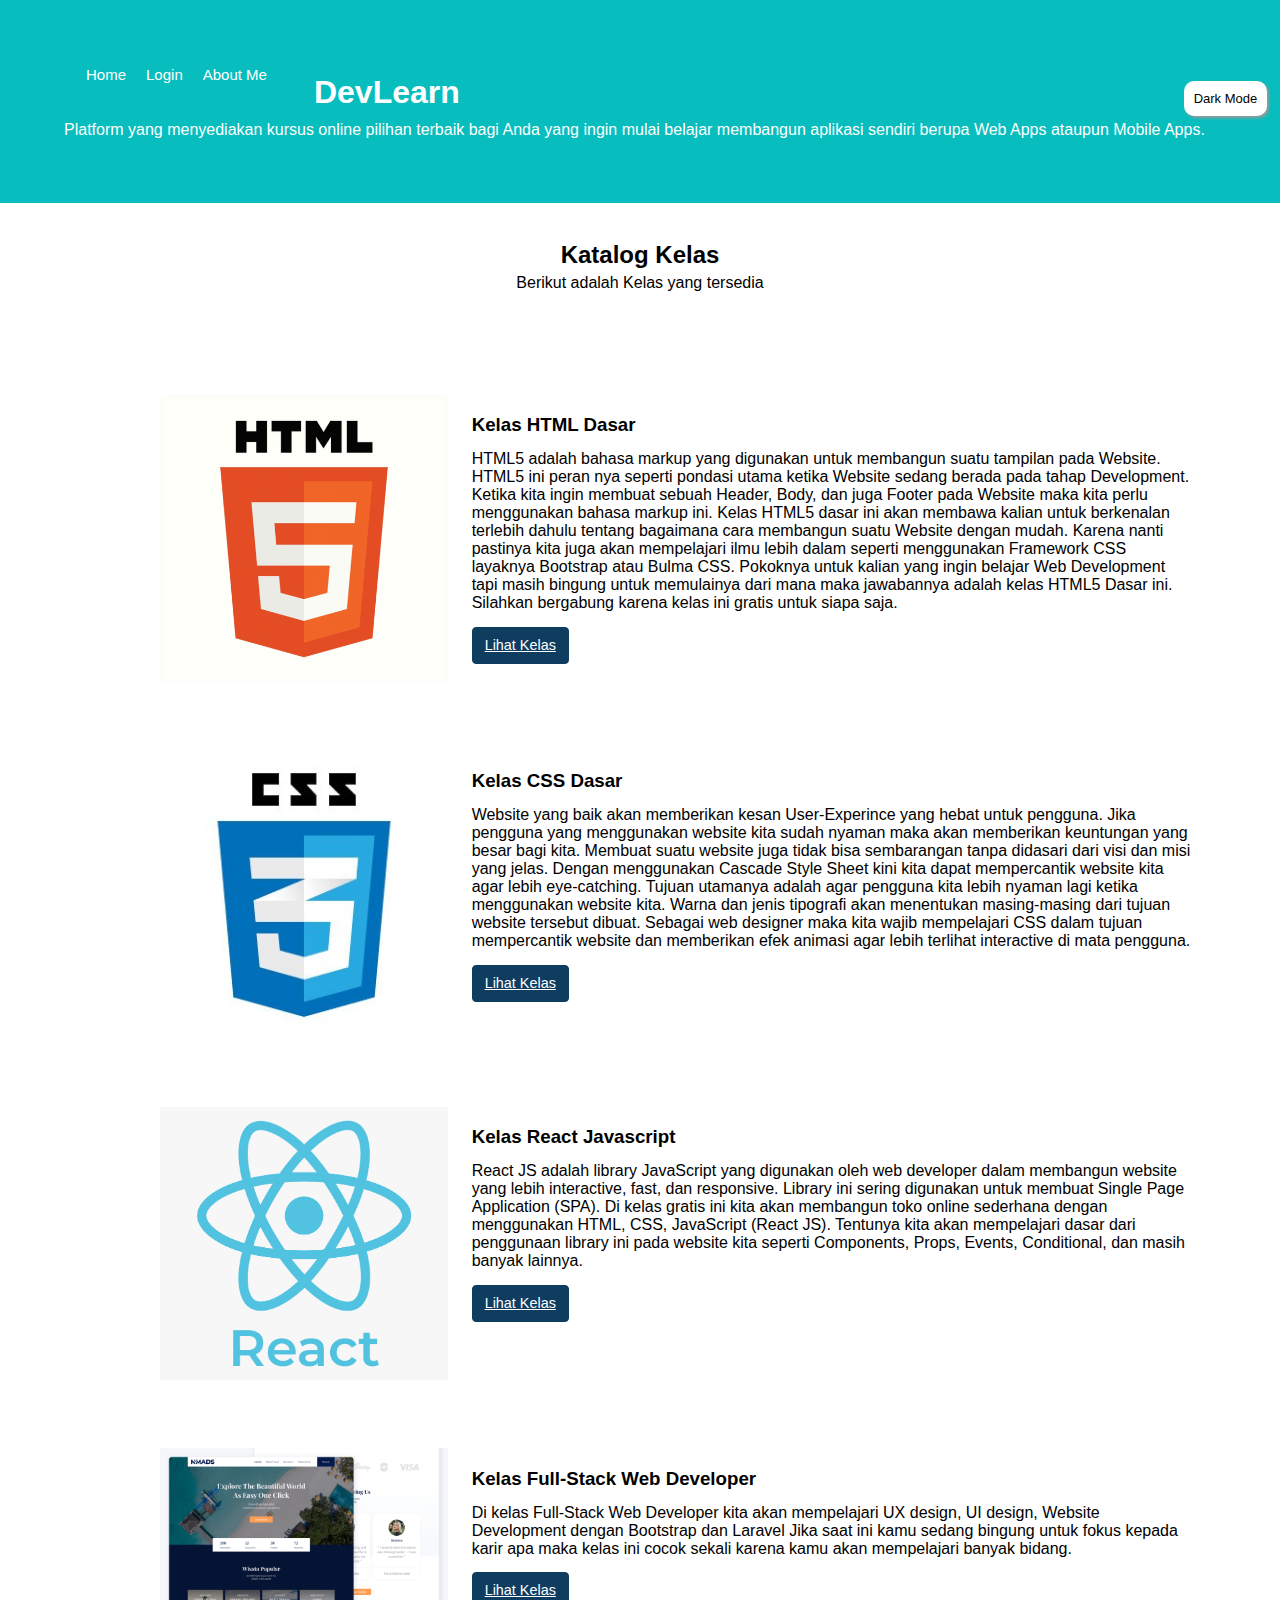
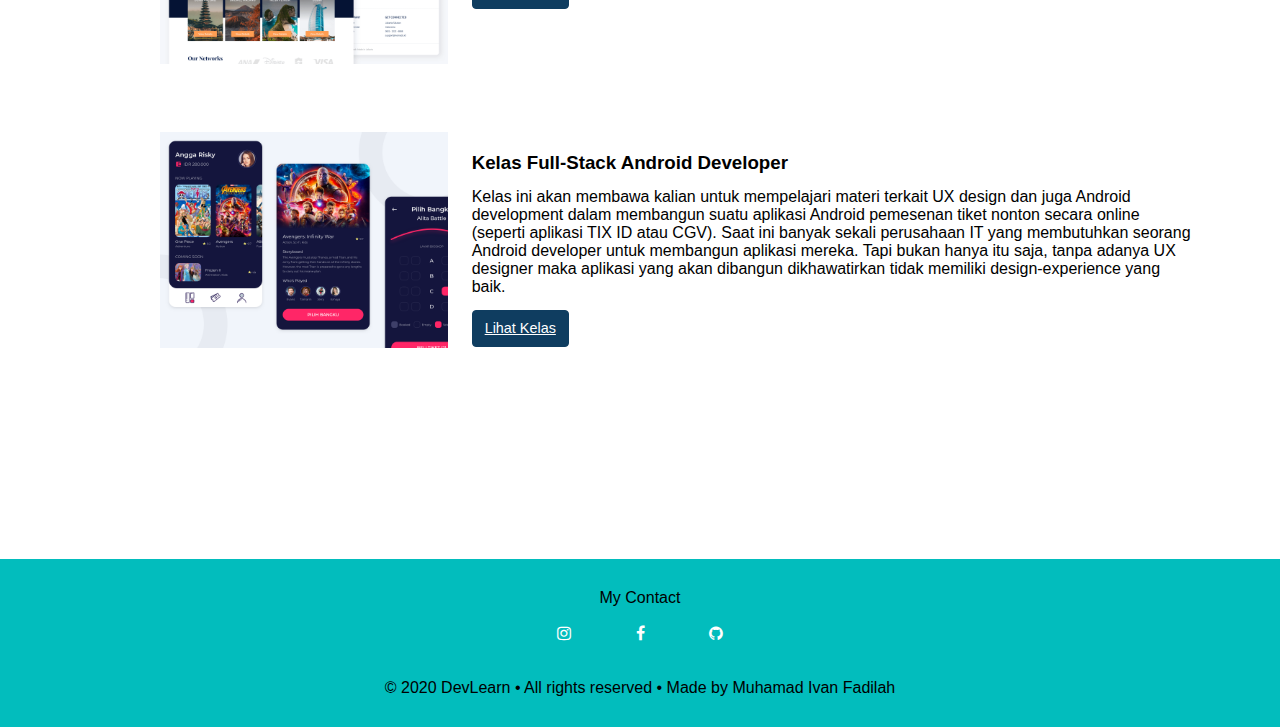
<file: index.html>
<!DOCTYPE html>
<html lang="en">
<head>
    <meta charset="UTF-8">
    <meta name="viewport" content="width=device-width, initial-scale=1.0">
    <title>DevLearn</title>
    <link rel="stylesheet" href="style.css">
    <link rel="stylesheet" href="https://cdnjs.cloudflare.com/ajax/libs/font-awesome/4.7.0/css/font-awesome.css" integrity="sha512-5A8nwdMOWrSz20fDsjczgUidUBR8liPYU+WymTZP1lmY9G6Oc7HlZv156XqnsgNUzTyMefFTcsFH/tnJE/+xBg==" crossorigin="anonymous" />
</head>
<body>
    <header>
        <nav>
            <ul>
                <li>
                    <a href="About Me.html" target="_blank">About Me</a>
                </li>
                <li>
                    <a href="Login.html" target="_blank">Login</a>
                </li>
                <li>
                    <a href="index.html" target="_blank">Home</a>
                </li>
            </ul>
        </nav>
        <h1>DevLearn</h1>
        <p>Platform yang menyediakan kursus online pilihan terbaik bagi Anda yang ingin mulai belajar membangun aplikasi sendiri berupa Web Apps ataupun Mobile Apps.</p>
        
    </header>
    <div id="content">
        <h2>Katalog Kelas</h2>
        <p class="content-description">Berikut adalah Kelas yang tersedia</p>
    </div>
    <div class="card-content">
        <div class="image-content">
            <img src="images/htmljpeg.jpg" alt="ini gambar">
        </div>
        <div class="text-content">
            <h3>Kelas HTML Dasar</h3>
            <p>HTML5 adalah bahasa markup yang digunakan untuk membangun suatu tampilan pada Website. HTML5 ini peran nya seperti pondasi utama ketika Website sedang berada pada tahap Development. Ketika kita ingin membuat sebuah Header, Body, dan juga Footer pada Website maka kita perlu menggunakan bahasa markup ini. Kelas HTML5 dasar ini akan membawa kalian untuk berkenalan terlebih dahulu tentang bagaimana cara membangun suatu Website dengan mudah. Karena nanti pastinya kita juga akan mempelajari ilmu lebih dalam seperti menggunakan Framework CSS layaknya Bootstrap atau Bulma CSS. Pokoknya untuk kalian yang ingin belajar Web Development tapi masih bingung untuk memulainya dari mana maka jawabannya adalah kelas HTML5 Dasar ini. Silahkan bergabung karena kelas ini gratis untuk siapa saja.</p>
            <a href="https://www.buildwithangga.com/kelas/html5-dasar" class="btn btn-primary-dark w-50" target="_blank">Lihat Kelas</a>
        </div>
    </div>
    <div class="card-content">
        <div class="image-content">
            <img src="images/cssjpeg.jpg" alt="ini gambar">
        </div>
        <div class="text-content">
            <h3>Kelas CSS Dasar</h3>
            <p>Website yang baik akan memberikan kesan User-Experince yang hebat untuk pengguna. Jika pengguna yang menggunakan website kita sudah nyaman maka akan memberikan keuntungan yang besar bagi kita. Membuat suatu website juga tidak bisa sembarangan tanpa didasari dari visi dan misi yang jelas. Dengan menggunakan Cascade Style Sheet kini kita dapat mempercantik website kita agar lebih eye-catching. Tujuan utamanya adalah agar pengguna kita lebih nyaman lagi ketika menggunakan website kita. Warna dan jenis tipografi akan menentukan masing-masing dari tujuan website tersebut dibuat. Sebagai web designer maka kita wajib mempelajari CSS dalam tujuan mempercantik website dan memberikan efek animasi agar lebih terlihat interactive di mata pengguna.</p>
            <a href="https://www.buildwithangga.com/kelas/css-website-design" class="btn btn-primary-dark w-50" target="_blank">Lihat Kelas</a>
        </div>
    </div>
    <div class="card-content">
        <div class="image-content">
            <img src="images/reactjspng.png" alt="ini gambar">
        </div>
        <div class="text-content">
            <h3>Kelas React Javascript</h3>
            <p>React JS adalah library JavaScript yang digunakan oleh web developer dalam membangun website yang lebih interactive, fast, dan responsive. Library ini sering digunakan untuk membuat Single Page Application (SPA). Di kelas gratis ini kita akan membangun toko online sederhana dengan menggunakan HTML, CSS, JavaScript (React JS). Tentunya kita akan mempelajari dasar dari penggunaan library ini pada website kita seperti Components, Props, Events, Conditional, dan masih banyak lainnya.</p>
            <a href="https://www.buildwithangga.com/kelas/react-javascript" class="btn btn-primary-dark w-50" target="_blank">Lihat Kelas</a>
        </div>
    </div>
    <div class="card-content">
        <div class="image-content">
            <img src="images/ssBWAFWD.png" alt="ini gambar">
        </div>
        <div class="text-content">
            <h3>Kelas Full-Stack Web Developer</h3>
            <p>Di kelas Full-Stack Web Developer kita akan mempelajari UX design, UI design, Website Development dengan Bootstrap dan Laravel Jika saat ini kamu sedang bingung untuk fokus kepada karir apa maka kelas ini cocok sekali karena kamu akan mempelajari banyak bidang.</p>
            <a href="https://www.buildwithangga.com/kelas/full-stack-web-developer" class="btn btn-primary-dark w-50" target="_blank">Lihat Kelas</a>
        </div>
    </div>
    <div class="card-content">
        <div class="image-content">
            <img src="images/ssBWAFAD.png" alt="ini gambar">
        </div>
        <div class="text-content">
            <h3>Kelas Full-Stack Android Developer</h3>
            <p>Kelas ini akan membawa kalian untuk mempelajari materi terkait UX design dan juga Android development dalam membangun suatu aplikasi Android pemesenan tiket nonton secara online (seperti aplikasi TIX ID atau CGV). Saat ini banyak sekali perusahaan IT yang membutuhkan seorang Android developer untuk membangun aplikasi mereka. Tapi bukan hanya itu saja, tanpa adanya UX designer maka aplikasi yang akan dibangun dikhawatirkan tidak memiliki design-experience yang baik.</p>
            <a href="https://www.buildwithangga.com/kelas/full-stack-android-developer" class="btn btn-primary-dark w-50" target="_blank">Lihat Kelas</a>
        </div>
    </div>
    <footer>
        <p>My Contact</p><br>
        <a href="https://www.instagram.com/muhamadivanf_/" target="_blank">
            <i class="fa fa-instagram" aria-hidden="true"></i>
        </a>
        <a href="https://www.facebook.com/muhamad.ivan.31542/" target="_blank">
            <i class="fa fa-facebook" aria-hidden="true"></i>
        </a>
        <a href="https://github.com/muhamadivan1" target="_blank">
            <i class="fa fa-github" aria-hidden="true"></i>
        </a><br>
        <br><br><p>© 2020 DevLearn • All rights reserved • Made by Muhamad Ivan Fadilah</p>
    </footer>
    <button class="theme-button" onclick="darkModeHandler(this)">
        Dark Mode
    </button>
    <script>
        let darkModeStatus = false;

        darkModeHandler = (element) => {
            const body = document.body;
            const header = document.getElementsByTagName('header')[0];
            const footer = document.getElementsByTagName('footer')[0];
            
            header.classList.toggle('dark-theme');
            body.classList.toggle('dark-theme');
            footer.classList.toggle('dark-theme');
            darkModeStatus = !darkModeStatus
            element.innerHTML = 'Light Mode';
            if(darkModeStatus){
                element.innerHTML = 'Light Mode';
            } else{
                element.innerHTML = 'Dark Mode';
            }
        }
    </script>
</body>
</html>
</file>
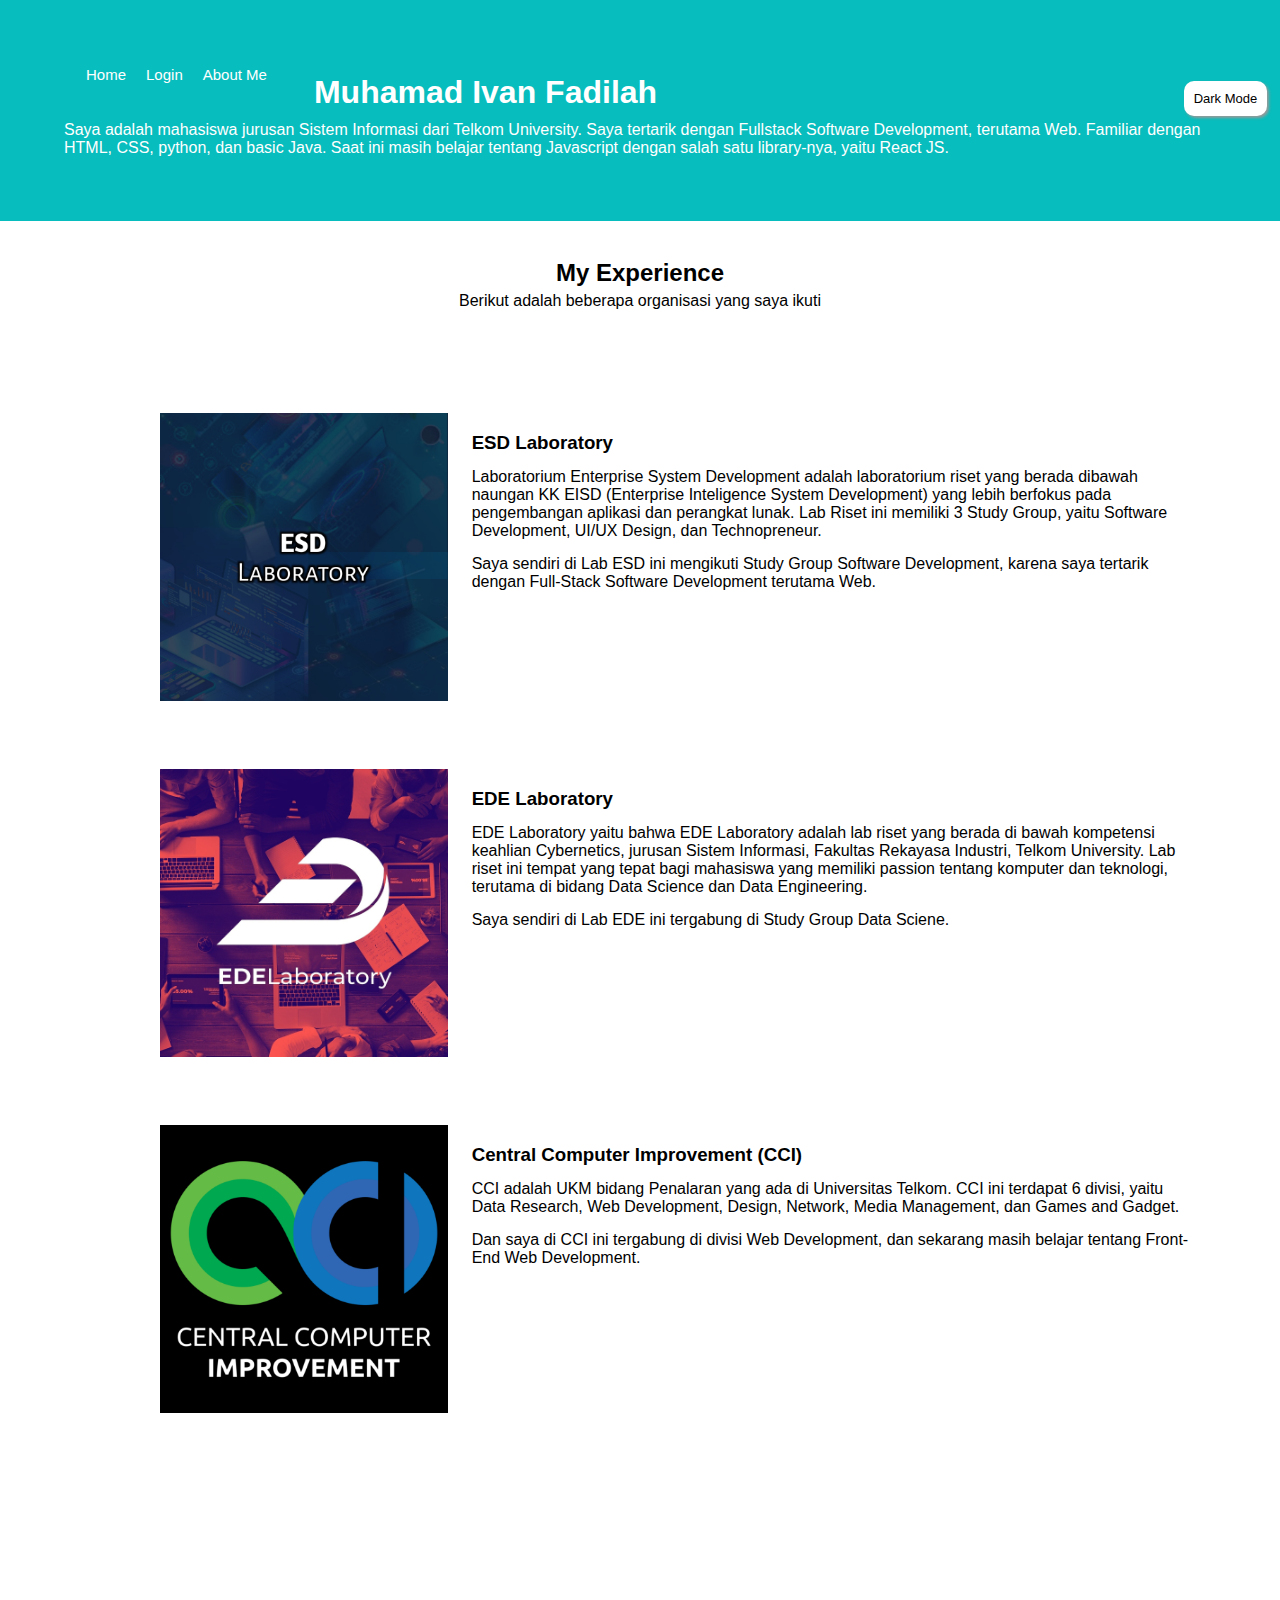
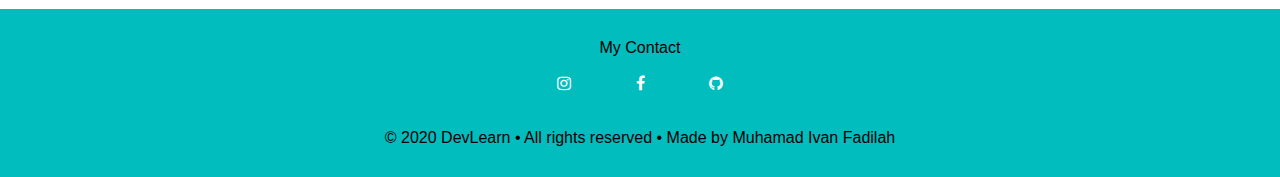
<file: About Me.html>
<!DOCTYPE html>
<html lang="en">
<head>
    <meta charset="UTF-8">
    <meta name="viewport" content="width=device-width, initial-scale=1.0">
    <title>About Me</title>
    <link rel="stylesheet" href="style.css">
    <link rel="stylesheet" href="https://cdnjs.cloudflare.com/ajax/libs/font-awesome/4.7.0/css/font-awesome.css" integrity="sha512-5A8nwdMOWrSz20fDsjczgUidUBR8liPYU+WymTZP1lmY9G6Oc7HlZv156XqnsgNUzTyMefFTcsFH/tnJE/+xBg==" crossorigin="anonymous" />
</head>
<body>
    <header>
        <nav>
            <ul>
                <li>
                    <a href="About Me.html" target="_blank">About Me</a>
                </li>
                <li>
                    <a href="Login.html" target="_blank">Login</a>
                </li>
                <li>
                    <a href="index.html" target="_blank">Home</a>
                </li>
            </ul>
        </nav>
        <h1>Muhamad Ivan Fadilah</h1>
        <p>Saya adalah mahasiswa jurusan Sistem Informasi dari Telkom University. Saya tertarik dengan Fullstack Software Development, terutama Web. Familiar dengan HTML, CSS, python, dan basic Java. Saat ini masih belajar tentang Javascript dengan salah satu library-nya, yaitu React JS.</p>
    </header>
    <div id="content">
        <h2>My Experience</h2>
        <p class="content-description">Berikut adalah beberapa organisasi yang saya ikuti</p>
    </div>
    <div class="card-content">
        <div class="image-content">
            <img src="images/esd.jpg" alt="ini gambar">
        </div>
        <div class="text-content">
            <h3>ESD Laboratory</h3>
            <p>Laboratorium Enterprise System Development adalah laboratorium riset yang berada dibawah naungan KK EISD (Enterprise Inteligence System Development) yang lebih berfokus pada pengembangan aplikasi dan perangkat lunak. Lab Riset ini memiliki 3 Study Group, yaitu Software Development, UI/UX Design, dan Technopreneur.</p>
            <p>Saya sendiri di Lab ESD ini mengikuti Study Group Software Development, karena saya tertarik dengan Full-Stack Software Development terutama Web.</p>
        </div>
    </div>
    <div class="card-content">
        <div class="image-content">
            <img src="images/ede.jpg" alt="ini gambar">
        </div>
        <div class="text-content">
            <h3>EDE Laboratory</h3>
            <p>EDE Laboratory yaitu bahwa EDE Laboratory adalah lab riset yang berada di bawah kompetensi keahlian Cybernetics, jurusan Sistem Informasi, Fakultas Rekayasa Industri, Telkom University. Lab riset ini tempat yang tepat bagi mahasiswa yang memiliki passion tentang komputer dan teknologi, terutama di bidang Data Science dan Data Engineering.</p>
            <p>Saya sendiri di Lab EDE ini tergabung di Study Group Data Sciene.</p>
        </div>
    </div>
    <div class="card-content">
        <div class="image-content">
            <img src="images/cci.jpg" alt="ini gambar">
        </div>
        <div class="text-content">
            <h3>Central Computer Improvement (CCI)</h3>
            <p>CCI adalah UKM bidang Penalaran yang ada di Universitas Telkom. CCI ini terdapat 6 divisi, yaitu Data Research, Web Development, Design, Network, Media Management, dan Games and Gadget.</p>
            <p>Dan saya di CCI ini tergabung di divisi Web Development, dan sekarang masih belajar tentang Front-End Web Development.</p>
        </div>
    </div>
    <footer>
        <p>My Contact</p><br>
        <a href="https://www.instagram.com/muhamadivanf_/" target="blank_">
            <i class="fa fa-instagram" aria-hidden="true"></i>
        </a>
        <a href="https://www.facebook.com/muhamad.ivan.31542/" target="blank_">
            <i class="fa fa-facebook" aria-hidden="true"></i>
        </a>
        <a href="https://github.com/muhamadivan1" target="blank_">
            <i class="fa fa-github" aria-hidden="true"></i>
        </a><br>
        <br><br><p>© 2020 DevLearn • All rights reserved • Made by Muhamad Ivan Fadilah</p>
    </footer>
    <button class="theme-button" onclick="darkModeHandler(this)">
        Dark Mode
    </button>
    <script>
        let darkModeStatus = false;

        darkModeHandler = (element) => {
            const body = document.body;
            const header = document.getElementsByTagName('header')[0];
            const footer = document.getElementsByTagName('footer')[0];
            
            header.classList.toggle('dark-theme');
            body.classList.toggle('dark-theme');
            footer.classList.toggle('dark-theme');
            darkModeStatus = !darkModeStatus
            element.innerHTML = 'Light Mode';
            if(darkModeStatus){
                element.innerHTML = 'Light Mode';
            } else{
                element.innerHTML = 'Dark Mode';
            }
        }
    </script>
</body>
</html>
</file>
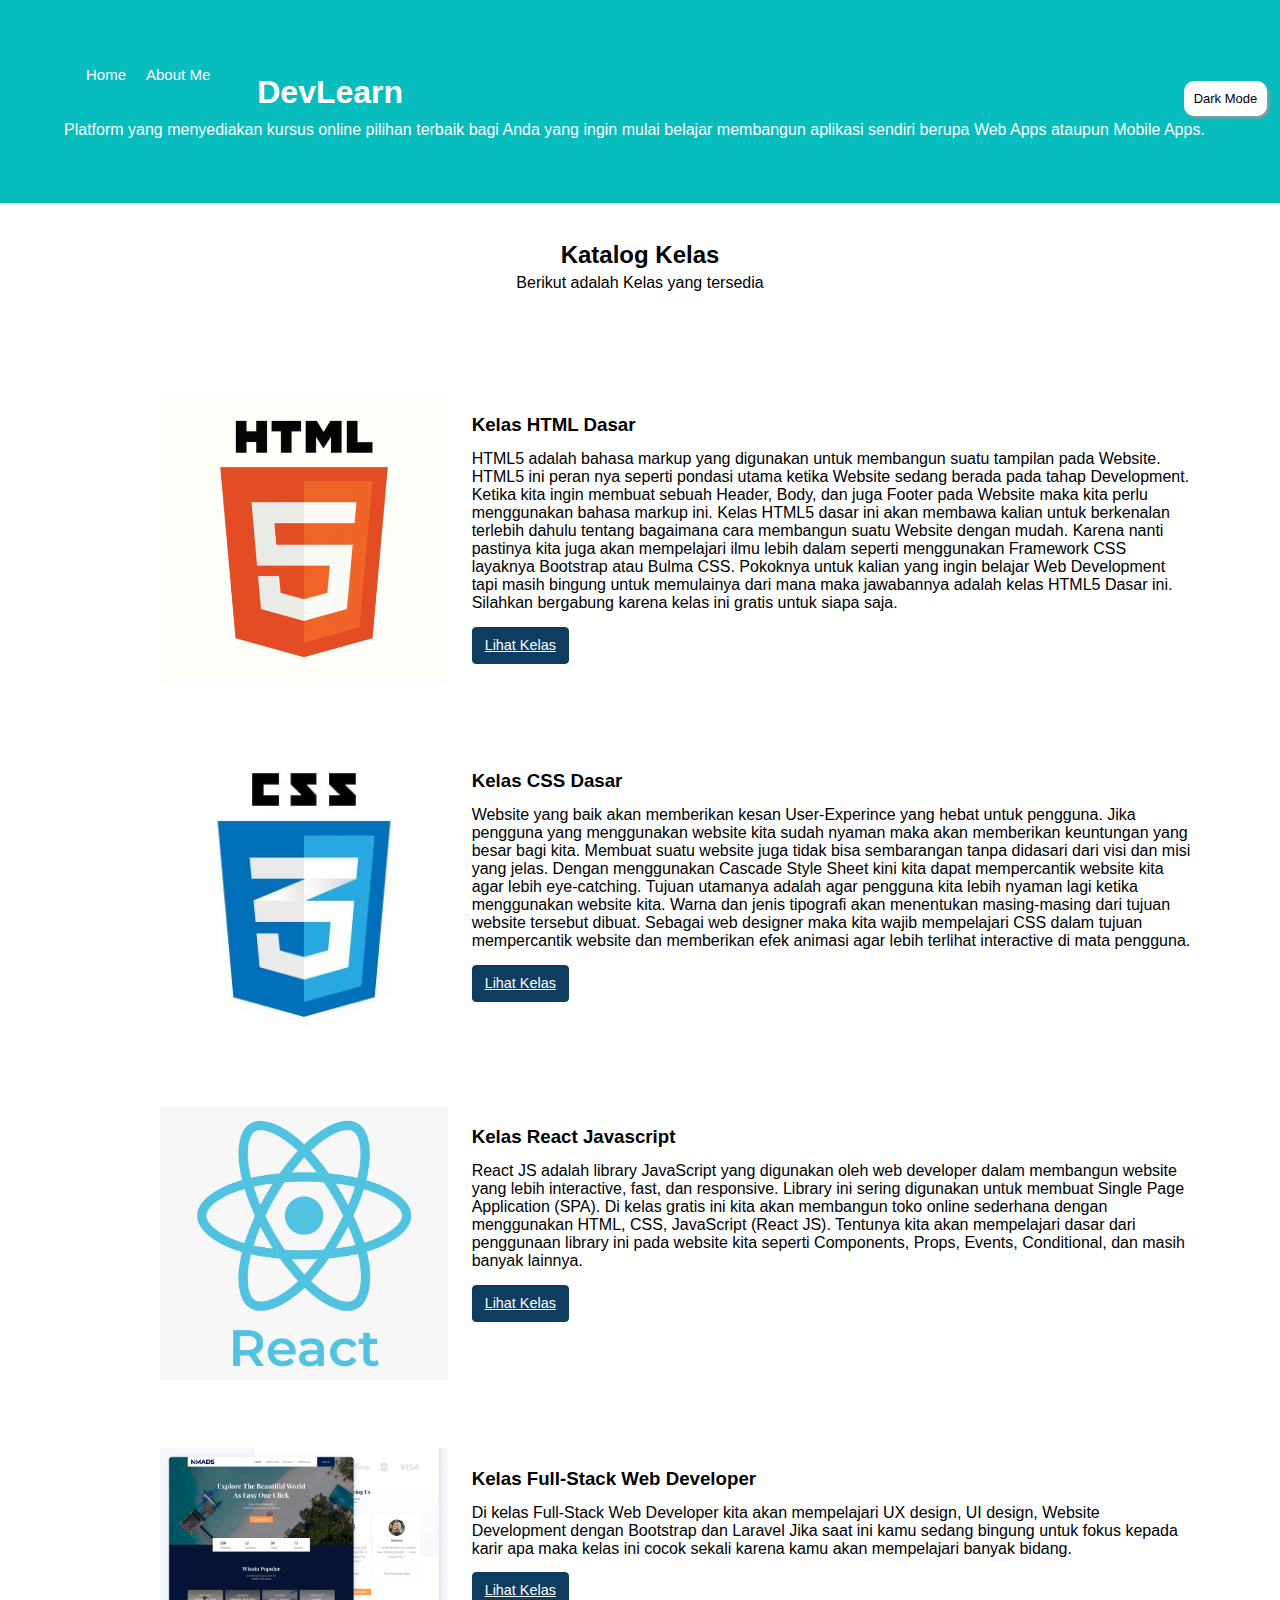
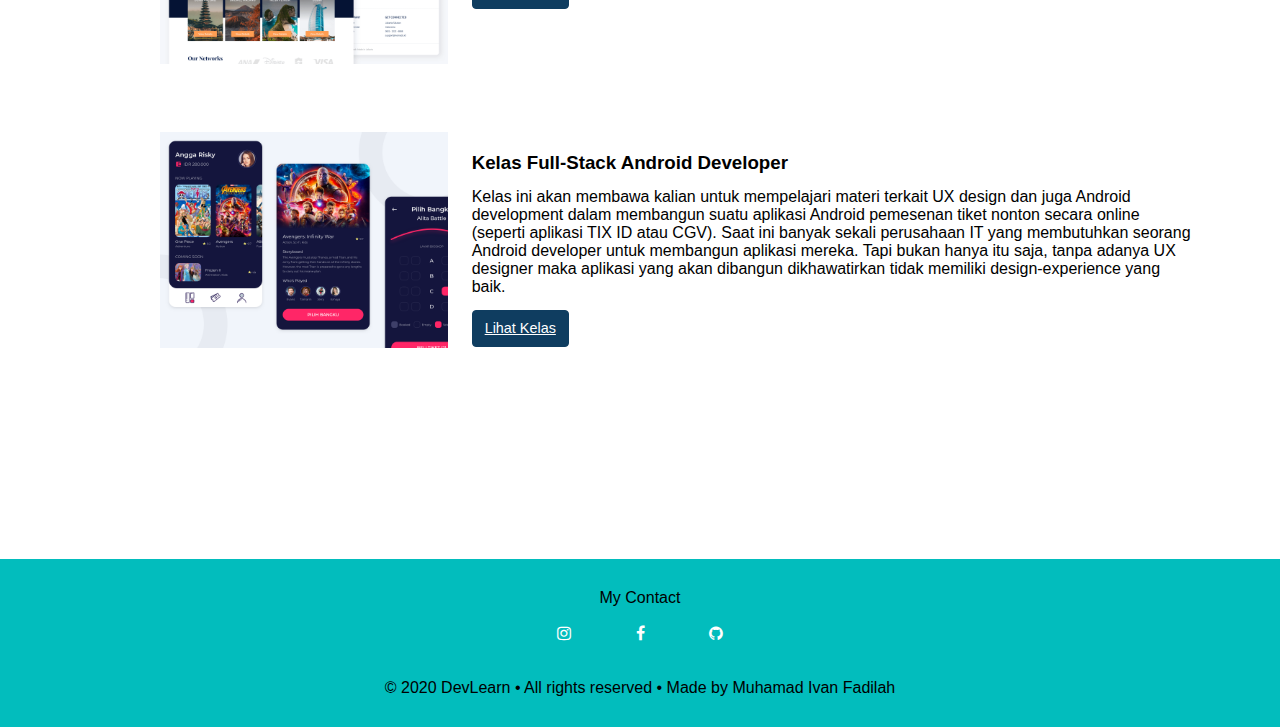
<file: home.html>
<!DOCTYPE html>
<html lang="en">
<head>
    <meta charset="UTF-8">
    <meta name="viewport" content="width=device-width, initial-scale=1.0">
    <title>DevLearn</title>
    <link rel="stylesheet" href="style.css">
    <link rel="stylesheet" href="https://cdnjs.cloudflare.com/ajax/libs/font-awesome/4.7.0/css/font-awesome.css" integrity="sha512-5A8nwdMOWrSz20fDsjczgUidUBR8liPYU+WymTZP1lmY9G6Oc7HlZv156XqnsgNUzTyMefFTcsFH/tnJE/+xBg==" crossorigin="anonymous" />
</head>
<body>
    <header>
        <nav>
            <ul>
                <li>
                    <a href="About Me.html" target="_blank">About Me</a>
                </li>
                <li>
                    <a href="home.html" target="_blank">Home</a>
                </li>
            </ul>
        </nav>
        <h1>DevLearn</h1>
        <p>Platform yang menyediakan kursus online pilihan terbaik bagi Anda yang ingin mulai belajar membangun aplikasi sendiri berupa Web Apps ataupun Mobile Apps.</p>
        
    </header>
    <div id="content">
        <h2>Katalog Kelas</h2>
        <p class="content-description">Berikut adalah Kelas yang tersedia</p>
    </div>
    <div class="card-content">
        <div class="image-content">
            <img src="images/htmljpeg.jpg" alt="ini gambar">
        </div>
        <div class="text-content">
            <h3>Kelas HTML Dasar</h3>
            <p>HTML5 adalah bahasa markup yang digunakan untuk membangun suatu tampilan pada Website. HTML5 ini peran nya seperti pondasi utama ketika Website sedang berada pada tahap Development. Ketika kita ingin membuat sebuah Header, Body, dan juga Footer pada Website maka kita perlu menggunakan bahasa markup ini. Kelas HTML5 dasar ini akan membawa kalian untuk berkenalan terlebih dahulu tentang bagaimana cara membangun suatu Website dengan mudah. Karena nanti pastinya kita juga akan mempelajari ilmu lebih dalam seperti menggunakan Framework CSS layaknya Bootstrap atau Bulma CSS. Pokoknya untuk kalian yang ingin belajar Web Development tapi masih bingung untuk memulainya dari mana maka jawabannya adalah kelas HTML5 Dasar ini. Silahkan bergabung karena kelas ini gratis untuk siapa saja.</p>
            <a href="https://www.buildwithangga.com/kelas/html5-dasar" class="btn btn-primary-dark w-50" target="_blank">Lihat Kelas</a>
        </div>
    </div>
    <div class="card-content">
        <div class="image-content">
            <img src="images/cssjpeg.jpg" alt="ini gambar">
        </div>
        <div class="text-content">
            <h3>Kelas CSS Dasar</h3>
            <p>Website yang baik akan memberikan kesan User-Experince yang hebat untuk pengguna. Jika pengguna yang menggunakan website kita sudah nyaman maka akan memberikan keuntungan yang besar bagi kita. Membuat suatu website juga tidak bisa sembarangan tanpa didasari dari visi dan misi yang jelas. Dengan menggunakan Cascade Style Sheet kini kita dapat mempercantik website kita agar lebih eye-catching. Tujuan utamanya adalah agar pengguna kita lebih nyaman lagi ketika menggunakan website kita. Warna dan jenis tipografi akan menentukan masing-masing dari tujuan website tersebut dibuat. Sebagai web designer maka kita wajib mempelajari CSS dalam tujuan mempercantik website dan memberikan efek animasi agar lebih terlihat interactive di mata pengguna.</p>
            <a href="https://www.buildwithangga.com/kelas/css-website-design" class="btn btn-primary-dark w-50" target="_blank">Lihat Kelas</a>
        </div>
    </div>
    <div class="card-content">
        <div class="image-content">
            <img src="images/reactjspng.png" alt="ini gambar">
        </div>
        <div class="text-content">
            <h3>Kelas React Javascript</h3>
            <p>React JS adalah library JavaScript yang digunakan oleh web developer dalam membangun website yang lebih interactive, fast, dan responsive. Library ini sering digunakan untuk membuat Single Page Application (SPA). Di kelas gratis ini kita akan membangun toko online sederhana dengan menggunakan HTML, CSS, JavaScript (React JS). Tentunya kita akan mempelajari dasar dari penggunaan library ini pada website kita seperti Components, Props, Events, Conditional, dan masih banyak lainnya.</p>
            <a href="https://www.buildwithangga.com/kelas/react-javascript" class="btn btn-primary-dark w-50" target="_blank">Lihat Kelas</a>
        </div>
    </div>
    <div class="card-content">
        <div class="image-content">
            <img src="images/ssBWAFWD.png" alt="ini gambar">
        </div>
        <div class="text-content">
            <h3>Kelas Full-Stack Web Developer</h3>
            <p>Di kelas Full-Stack Web Developer kita akan mempelajari UX design, UI design, Website Development dengan Bootstrap dan Laravel Jika saat ini kamu sedang bingung untuk fokus kepada karir apa maka kelas ini cocok sekali karena kamu akan mempelajari banyak bidang.</p>
            <a href="https://www.buildwithangga.com/kelas/full-stack-web-developer" class="btn btn-primary-dark w-50" target="_blank">Lihat Kelas</a>
        </div>
    </div>
    <div class="card-content">
        <div class="image-content">
            <img src="images/ssBWAFAD.png" alt="ini gambar">
        </div>
        <div class="text-content">
            <h3>Kelas Full-Stack Android Developer</h3>
            <p>Kelas ini akan membawa kalian untuk mempelajari materi terkait UX design dan juga Android development dalam membangun suatu aplikasi Android pemesenan tiket nonton secara online (seperti aplikasi TIX ID atau CGV). Saat ini banyak sekali perusahaan IT yang membutuhkan seorang Android developer untuk membangun aplikasi mereka. Tapi bukan hanya itu saja, tanpa adanya UX designer maka aplikasi yang akan dibangun dikhawatirkan tidak memiliki design-experience yang baik.</p>
            <a href="https://www.buildwithangga.com/kelas/full-stack-android-developer" class="btn btn-primary-dark w-50" target="_blank">Lihat Kelas</a>
        </div>
    </div>
    <footer>
        <p>My Contact</p><br>
        <a href="https://www.instagram.com/muhamadivanf_/" target="_blank">
            <i class="fa fa-instagram" aria-hidden="true"></i>
        </a>
        <a href="https://www.facebook.com/muhamad.ivan.31542/" target="_blank">
            <i class="fa fa-facebook" aria-hidden="true"></i>
        </a>
        <a href="https://github.com/muhamadivan1" target="_blank">
            <i class="fa fa-github" aria-hidden="true"></i>
        </a><br>
        <br><br><p>© 2020 DevLearn • All rights reserved • Made by Muhamad Ivan Fadilah</p>
    </footer>
    <button class="theme-button" onclick="darkModeHandler(this)">
        Dark Mode
    </button>
    <script>
        let darkModeStatus = false;

        darkModeHandler = (element) => {
            const body = document.body;
            const header = document.getElementsByTagName('header')[0];
            const footer = document.getElementsByTagName('footer')[0];
            
            header.classList.toggle('dark-theme');
            body.classList.toggle('dark-theme');
            footer.classList.toggle('dark-theme');
            darkModeStatus = !darkModeStatus
            element.innerHTML = 'Light Mode';
            if(darkModeStatus){
                element.innerHTML = 'Light Mode';
            } else{
                element.innerHTML = 'Dark Mode';
            }
        }
    </script>
</body>
</html>
</file>
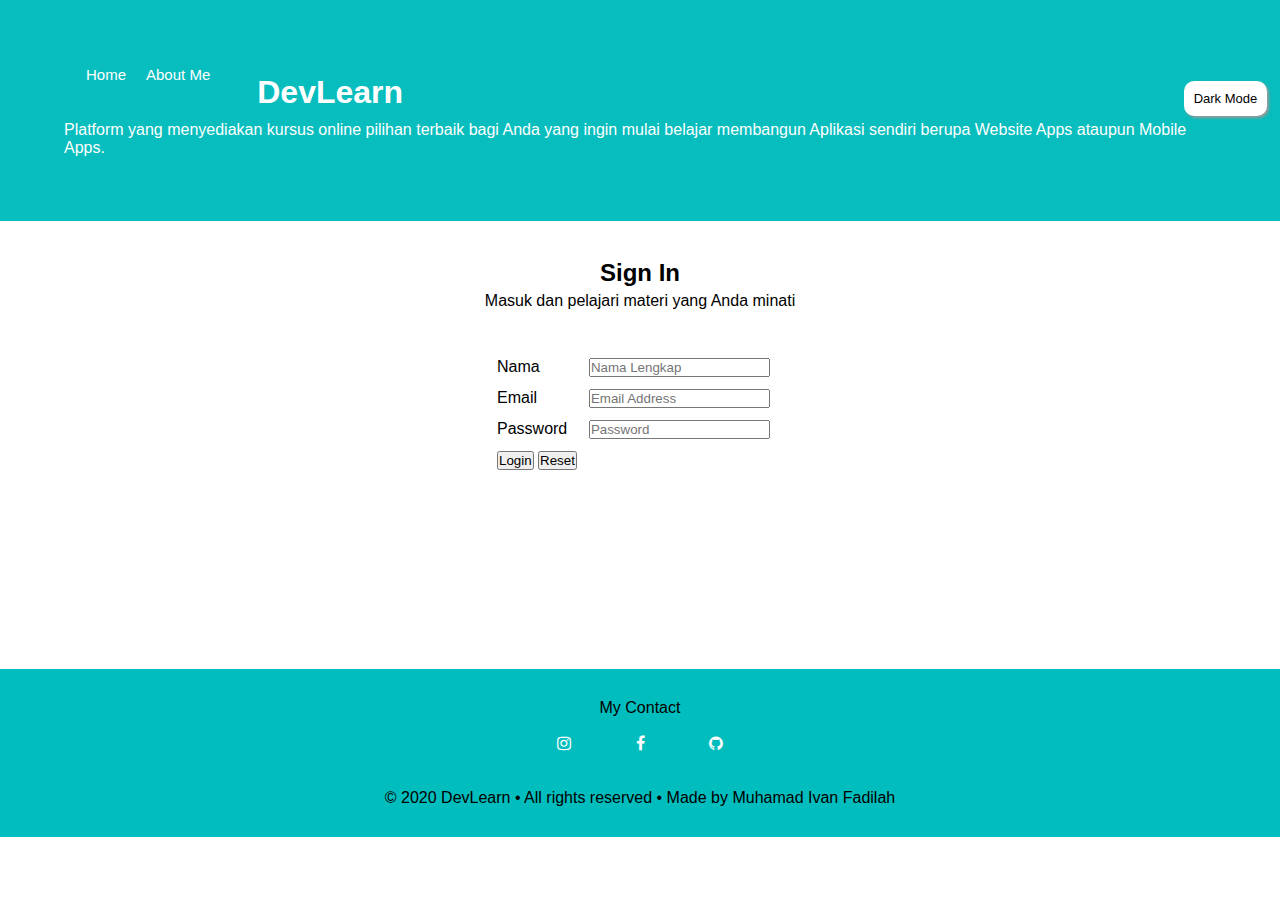
<file: Login.html>
<!DOCTYPE html>
<html lang="en">
<head>
    <meta charset="UTF-8">
    <meta name="viewport" content="width=device-width, initial-scale=1.0">
    <title>Login</title>
    <link rel="stylesheet" href="style.css">
    <link rel="stylesheet" href="https://cdnjs.cloudflare.com/ajax/libs/font-awesome/4.7.0/css/font-awesome.css" integrity="sha512-5A8nwdMOWrSz20fDsjczgUidUBR8liPYU+WymTZP1lmY9G6Oc7HlZv156XqnsgNUzTyMefFTcsFH/tnJE/+xBg==" crossorigin="anonymous" />
</head>
<body>
    <header>
        <nav>
            <ul>
                <li>
                    <a href="About Me.html" target="__blank">About Me</a>
                </li>
                <li>
                    <a href="index.html" target="blank">Home</a>
                </li>
            </ul>
        </nav>
        <h1>DevLearn</h1>
        <p>Platform yang menyediakan kursus online pilihan terbaik bagi Anda yang ingin mulai belajar membangun Aplikasi sendiri berupa Website Apps ataupun Mobile Apps.</p>
    </header>
    <div id="content">
        <h2>Sign In</h2>
        <p class="content-description">Masuk dan pelajari materi yang Anda minati</p>
    </div>
    <div>
        <form action="home.html">
            <table>
                <tr>
                    <td>Nama</td>
                    <td><input type="text" placeholder="Nama Lengkap" name="Nama"/></td>
                </tr>
                <tr>
                    <td>Email</td>
                    <td><input type="text" placeholder="Email Address" name="Email"/></td>
                </tr>
                <tr>
                    <td>Password</td>
                    <td><input type="password" placeholder="Password" name="Password"/></td>
                </tr>
                <td>
                    <button type="submit">Login</button>
                    <button type="reset">Reset</button>
                </td>
                    
                    <!-- <input type="submit" value="Login" class="submit"/>
                    <input type="reset" value="Reset" class="reset"> -->
            </table>
        </form>
    </div>
    <footer>
        <p>My Contact</p><br>
        <a href="https://www.instagram.com/muhamadivanf_/" target="blank_">
            <i class="fa fa-instagram" aria-hidden="true"></i>
        </a>
        <a href="https://www.facebook.com/muhamad.ivan.31542/" target="blank_">
            <i class="fa fa-facebook" aria-hidden="true"></i>
        </a>
        <a href="https://github.com/muhamadivan1" target="blank_">
            <i class="fa fa-github" aria-hidden="true"></i>
        </a><br>
        <br><br><p>© 2020 DevLearn • All rights reserved • Made by Muhamad Ivan Fadilah</p>
    </footer>
    <button class="theme-button" onclick="darkModeHandler(this)">
        Dark Mode
    </button>
    <script>
        let darkModeStatus = false;

        darkModeHandler = (element) => {
            const body = document.body;
            const header = document.getElementsByTagName('header')[0];
            const footer = document.getElementsByTagName('footer')[0];
            
            header.classList.toggle('dark-theme');
            body.classList.toggle('dark-theme');
            footer.classList.toggle('dark-theme');
            darkModeStatus = !darkModeStatus
            element.innerHTML = 'Light Mode';
            if(darkModeStatus){
                element.innerHTML = 'Light Mode';
            } else{
                element.innerHTML = 'Dark Mode';
            }
        }
    </script>
</body>
</html>
</file>
<file: style.css>
*{
    margin: 0;
    padding: 0;
    font-family: Verdana, Geneva, Tahoma, sans-serif;
}

header{
    padding: 5%;
    background-color: rgb(7, 189, 189);
    color: #ffffff;
}

nav{
    top: 1%;
    right: 1%;
    padding: 2px;
    float: inline-start;
    justify-content: space-between;
    display: block;
    list-style: none;
    text-align: left;
    margin-right: 45px;
}

nav li{
    float: right;
    margin-left: 20px;
    font-size: 15px;
    display: block;
}

nav li a{
    color: white;
    text-decoration: none;
}

h1{
    margin-bottom: 10px;
    margin-top: 10px;
}

#content{
    padding: 3%;
}

.btn {
    display: inline-block;
    font-weight: 400;
    color: #212529;
    text-align: center;
    vertical-align: middle;
    -webkit-user-select: none;
    -moz-user-select: none;
    -ms-user-select: none;
    user-select: none;
    background-color: transparent;
    border: 1px solid transparent;
    padding: .375rem .75rem;
    font-size: .9rem;
    line-height: 1.6;
    border-radius: .25rem;
    transition: color .15s ease-in-out,background-color .15s ease-in-out,border-color .15s ease-in-out,box-shadow .15s ease-in-out;
}

.btn-primary-dark {
    color: #fff;
    background-color: #0f3d60;
    border-color: #0f3d60;
}

h2{
    text-align: center;
    margin-bottom: 5px;
}

.content-description{
    text-align: center;
}

.card-content{
    margin-right: auto;
    margin-left: auto;
    margin-top: 5%;
    width: 75%;
    display: block;
    white-space: nowrap;
}

.image-content{
    width: 30%;
    display: inline-block;
}

.image-content img{
    width: 100%;
    height: 100%;
}

.text-content{
    vertical-align: top;
    width: 75%;
    padding: 2%;
    display: inline-block;
    white-space: normal;
}

.text-content p{
    margin: 2% 0px;
}

footer{
    text-align: center;
    padding: 30px;
    background-color: rgb(2, 189, 189);
    margin-top: 15%;
}

footer i{
    margin: 0px 30px;
    color: white;
}

footer a:link, footer a:visited{
    text-decoration: none;
}

.theme-button{
    position: absolute;
    top: 9%;
    right: 1%;
    border: none;
    padding: 10px;
    box-shadow: 2px 2px 3px #999;
    background-color: white;
    border-radius: 10px;
    font-size: small;
}

.dark-theme{
    background-color: #414141;
    color: white;
}

header.dark-theme{
    background-color:#262455!important;
}

body.dark-theme{
    background-color:#0f0e20!important;
}

footer.dark-theme{
    background-color:#262455!important;
}

form{
    margin-left: auto;
    margin-right: auto;
    margin-top: auto;
    width: 300px;
    position: relative;
    top: 1px;
    padding: 1px;
    margin-bottom: 1px;
}

form tr td{
    padding: 5px;
}

form td input{
    
}
</file>
